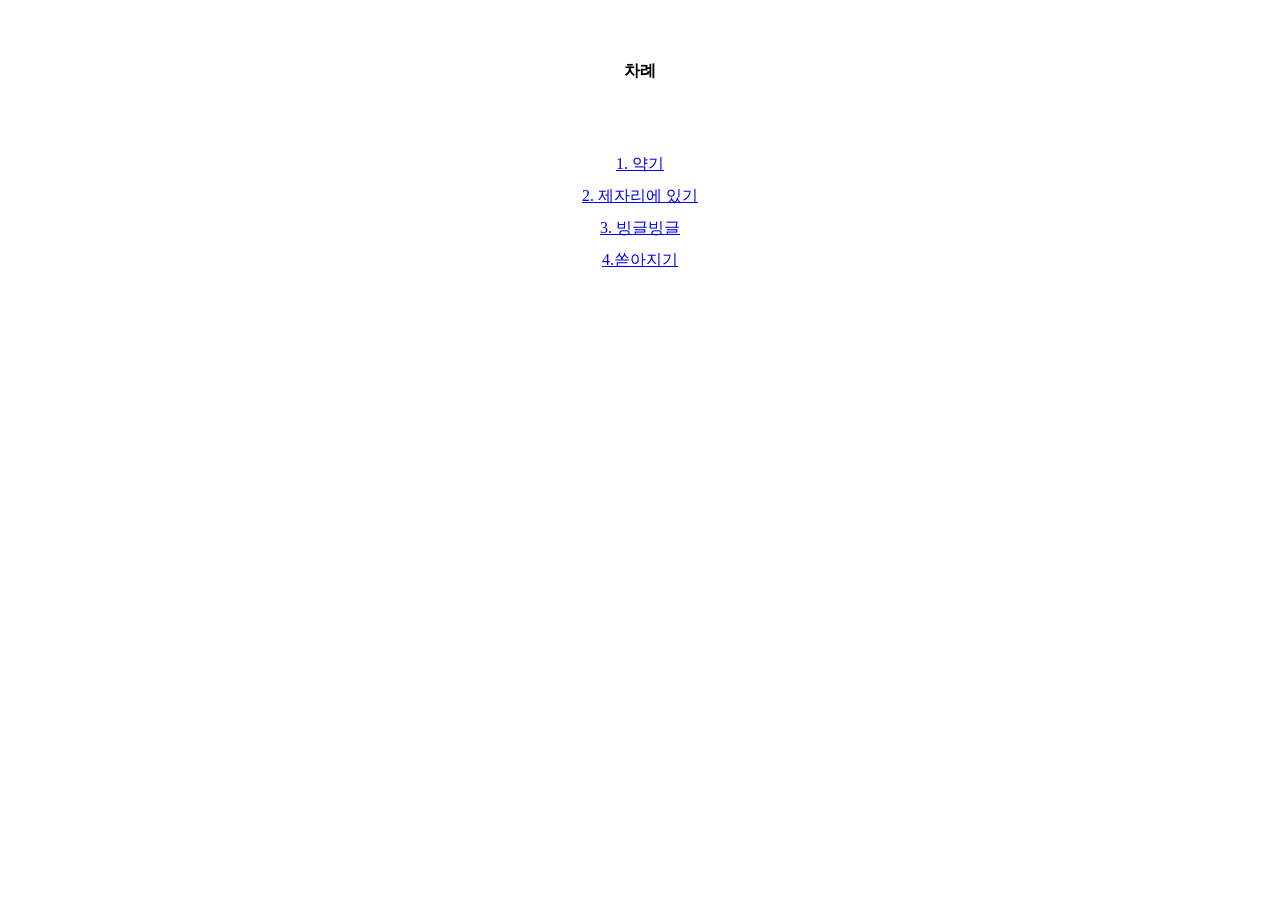
<file: index.html>
<!DOCTYPE html>
<html lang="ko">
<head>
    <meta charset="UTF-8">
    <meta name="viewport" content="width=device-width, initial-scale=1.0">
    <title>index</title>
    <link rel="stylesheet" href="index.css">
</head>
<body>
    <h1>차례</h1>
    <ol>
            <li><a href="brief.html">1. 약기</a></li>
            <li><a href="floorplan.html">2. 제자리에 있기</a></li>
            <li><a href="roundandround.html">3. 빙글빙글</a></li>
            <li><a href="roughlybug.html">4.쏟아지기</a></li>
    </ol>
</body>
</html>
</file>
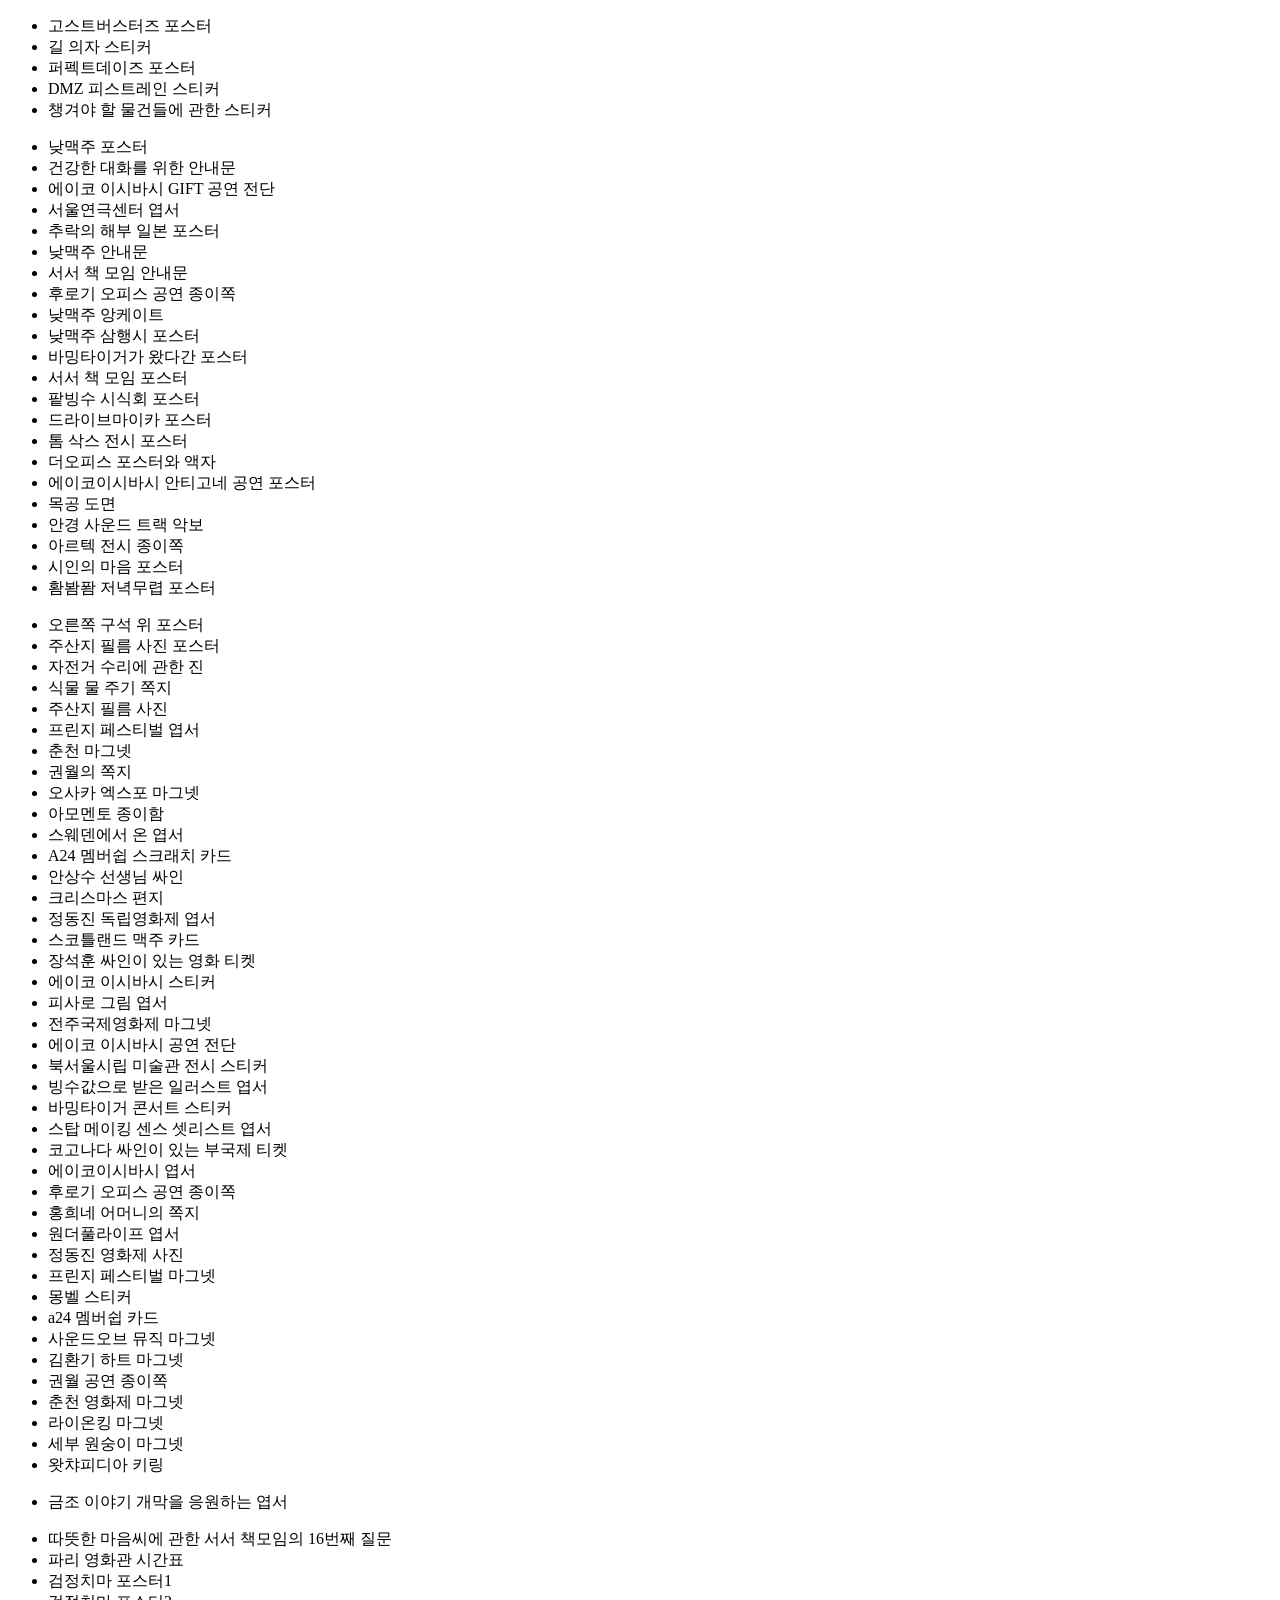
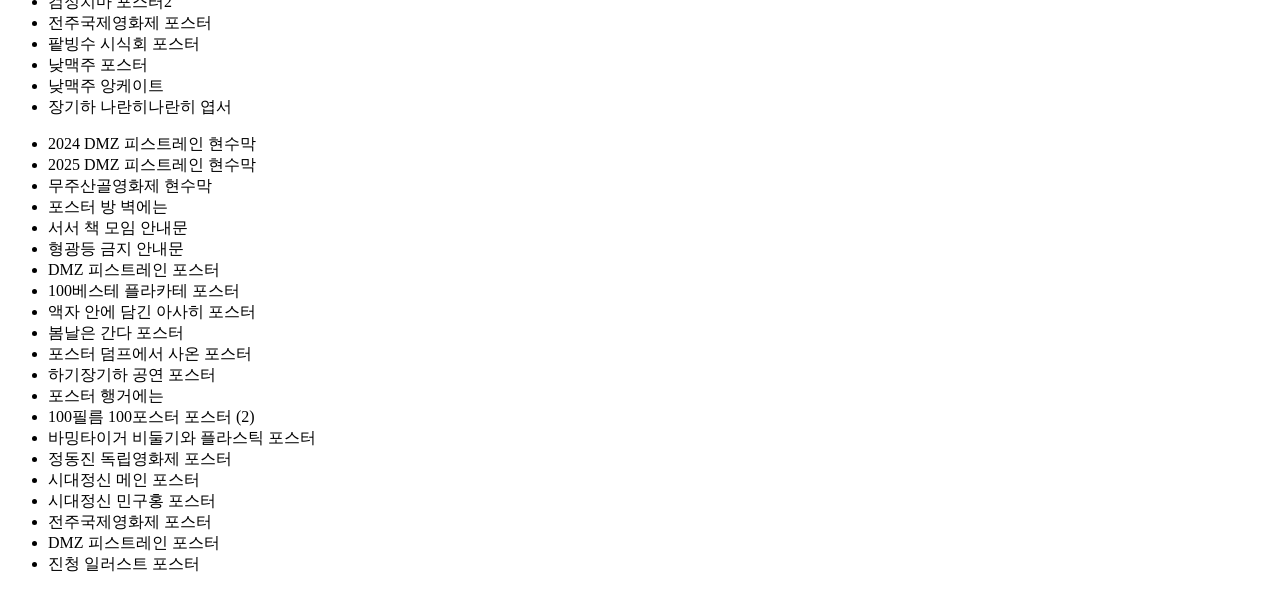
<file: brief.html>
<!DOCTYPE html>
<html lang="ko">
<head>
    <meta charset="UTF-8">
    <meta name="viewport" content="width=device-width, initial-scale=1.0">
    <title>1. 약기</title>
    <link rel="stylesheet" href="brief.html">
</head>
<body>
    <div class="entrance">
        <ul class="poster">
        <li>고스트버스터즈 포스터</li><li>길 의자 스티커</li><li>퍼펙트데이즈 포스터</li><li>DMZ 피스트레인 스티커</li><li>챙겨야 할 물건들에 관한 스티커</li>
        </ul>
    </div>
    <div class="living">
        <ul class="poster">
            <li>낮맥주 포스터</li><li>건강한 대화를 위한 안내문</li><li>에이코 이시바시 GIFT 공연 전단</li><li>서울연극센터 엽서</li><li>추락의 해부 일본 포스터</li><li>낮맥주 안내문</li><li>서서 책 모임 안내문</li><li>후로기 오피스 공연 종이쪽</li><li>낮맥주 앙케이트</li><li>낮맥주 삼행시 포스터</li><li>바밍타이거가 왔다간 포스터</li><li>서서 책 모임 포스터</li><li>팥빙수 시식회 포스터</li><li>드라이브마이카 포스터</li><li>톰 삭스 전시 포스터</li><li>더오피스 포스터와 액자</li><li>에이코이시바시 안티고네 공연 포스터</li><li>목공 도면</li><li>안경 사운드 트랙 악보</li><li>아르텍 전시 종이쪽</li><li>시인의 마음 포스터</li><li>홤봠퐘 저녁무렵 포스터</li>

        </ul>   
    </div>

    <div class="kitchen">
        <ul class="poster">
            <li>오른쪽 구석 위 포스터</li><li>주산지 필름 사진 포스터</li><li>자전거 수리에 관한 진</li><li>식물 물 주기 쪽지</li><li>주산지 필름 사진</li><li>프린지 페스티벌 엽서</li><li>춘천 마그넷</li><li>권월의 쪽지</li><li>오사카 엑스포 마그넷</li><li>아모멘토 종이함</li><li>스웨덴에서 온 엽서</li><li>A24 멤버쉽 스크래치 카드</li><li>안상수 선생님 싸인</li><li>크리스마스 편지</li><li>정동진 독립영화제 엽서</li><li>스코틀랜드 맥주 카드</li><li>장석훈 싸인이 있는 영화 티켓</li><li>에이코 이시바시 스티커</li><li>피사로 그림 엽서</li><li>전주국제영화제 마그넷</li><li>에이코 이시바시 공연 전단</li><li>북서울시립 미술관 전시 스티커</li><li>빙수값으로 받은 일러스트 엽서</li><li>바밍타이거 콘서트 스티커</li><li>스탑 메이킹 센스 셋리스트 엽서</li><li>코고나다 싸인이 있는 부국제 티켓</li><li>에이코이시바시 엽서</li><li>후로기 오피스 공연 종이쪽</li><li>홍희네 어머니의 쪽지</li><li>원더풀라이프 엽서</li><li>정동진 영화제 사진</li><li>프린지 페스티벌 마그넷</li><li>몽벨 스티커</li><li>a24 멤버쉽 카드</li><li>사운드오브 뮤직 마그넷</li><li>김환기 하트 마그넷</li><li>권월 공연 종이쪽</li><li>춘천 영화제 마그넷</li><li>라이온킹 마그넷</li><li>세부 원숭이 마그넷</li><li>왓챠피디아 키링</li>
        </ul>
    </div>    

    <div class="bedroom">
        <ul class="poster">
            <li>금조 이야기 개막을 응원하는 엽서</li>
         </ul>
        </div>   

    <div class="closet">
    <ul class="poster">
        <li>따뜻한 마음씨에 관한 서서 책모임의 16번째 질문</li><li>파리 영화관 시간표</li><li>검정치마 포스터1</li><li>검정치마 포스터2</li><li>전주국제영화제 포스터</li><li>팥빙수 시식회 포스터</li><li>낮맥주 포스터</li><li>낮맥주 앙케이트</li><li>장기하 나란히나란히 엽서</li>
    </ul>
    </div>

    <div class="workroom">
        <ul class="poster">
            <li>2024 DMZ 피스트레인 현수막</li><li>2025 DMZ 피스트레인 현수막</li><li>무주산골영화제 현수막</li><li>포스터 방 벽에는</li><li>서서 책 모임 안내문</li><li>형광등 금지 안내문</li><li>DMZ 피스트레인 포스터</li><li>100베스테 플라카테 포스터</li><li>액자 안에 담긴 아사히 포스터</li><li>봄날은 간다 포스터</li><li>포스터 덤프에서 사온 포스터</li><li>하기장기하 공연 포스터</li><li>포스터 행거에는</li><li>100필름 100포스터 포스터 (2)</li><li>바밍타이거 비둘기와 플라스틱 포스터</li><li>정동진 독립영화제 포스터</li><li>시대정신 메인 포스터</li><li>시대정신 민구홍 포스터</li><li>전주국제영화제 포스터</li><li>DMZ 피스트레인 포스터</li><li>진청 일러스트 포스터</li>
        </ul>
        </div>
</body>
</html>
</file>
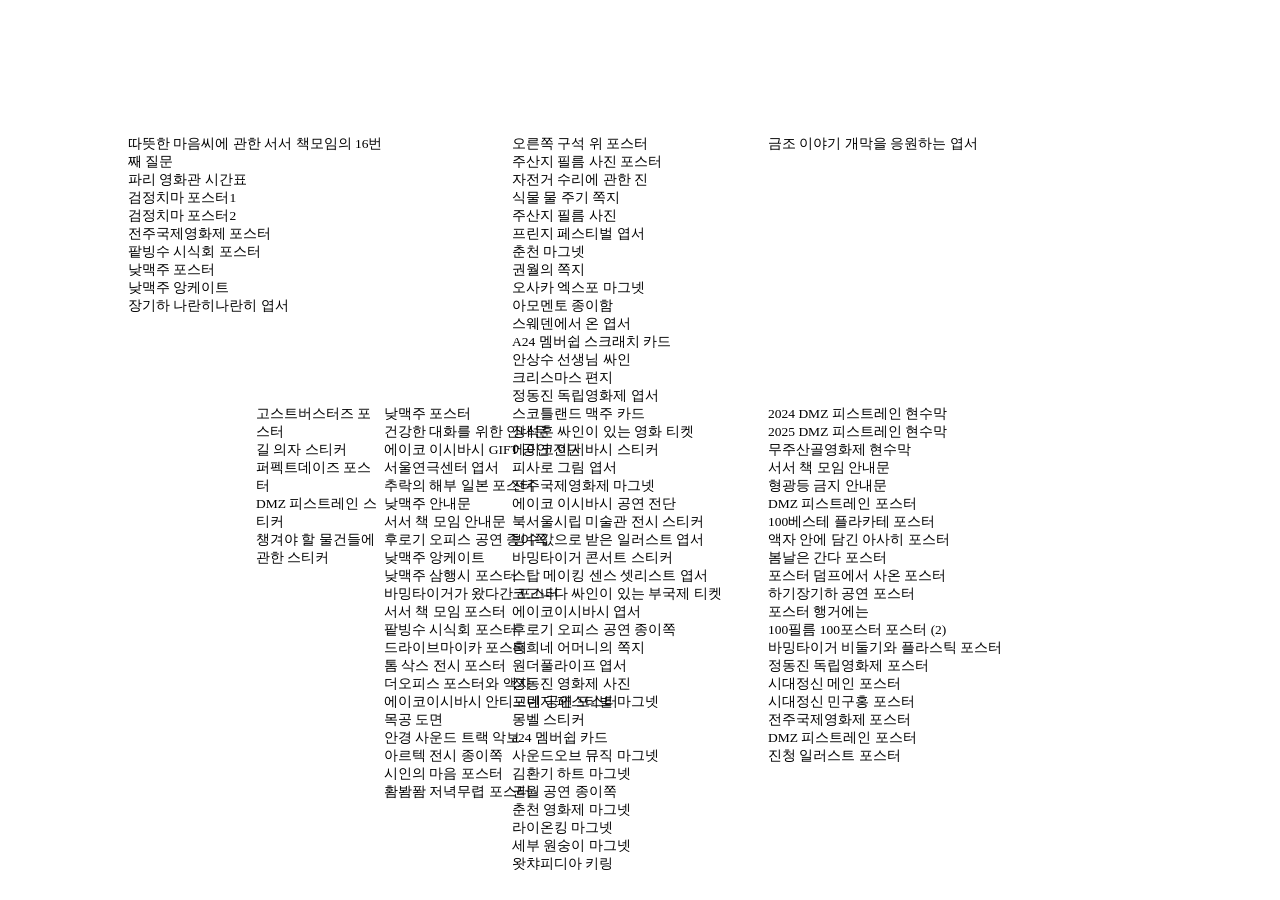
<file: floorplan.html>
<!DOCTYPE html>
<html lang="ko">
<head>
    <meta charset="UTF-8">
    <meta name="viewport" content="width=device-width, initial-scale=1.0">
    <title>Document</title>
    <link rel="stylesheet" href="floorplan.css">
</head>
<body>
    <div class="entrance">
        <ul class="poster">
        <li>고스트버스터즈 포스터</li><li>길 의자 스티커</li><li>퍼펙트데이즈 포스터</li><li>DMZ 피스트레인 스티커</li><li>챙겨야 할 물건들에 관한 스티커</li>
        </ul>
    </div>
    <div class="living">
        <ul class="poster">
            <li>낮맥주 포스터</li><li>건강한 대화를 위한 안내문</li><li>에이코 이시바시 GIFT 공연 전단</li><li>서울연극센터 엽서</li><li>추락의 해부 일본 포스터</li><li>낮맥주 안내문</li><li>서서 책 모임 안내문</li><li>후로기 오피스 공연 종이쪽</li><li>낮맥주 앙케이트</li><li>낮맥주 삼행시 포스터</li><li>바밍타이거가 왔다간 포스터</li><li>서서 책 모임 포스터</li><li>팥빙수 시식회 포스터</li><li>드라이브마이카 포스터</li><li>톰 삭스 전시 포스터</li><li>더오피스 포스터와 액자</li><li>에이코이시바시 안티고네 공연 포스터</li><li>목공 도면</li><li>안경 사운드 트랙 악보</li><li>아르텍 전시 종이쪽</li><li>시인의 마음 포스터</li><li>홤봠퐘 저녁무렵 포스터</li>

        </ul>   
    </div>

    <div class="kitchen">
        <ul class="poster">
            <li>오른쪽 구석 위 포스터</li><li>주산지 필름 사진 포스터</li><li>자전거 수리에 관한 진</li><li>식물 물 주기 쪽지</li><li>주산지 필름 사진</li><li>프린지 페스티벌 엽서</li><li>춘천 마그넷</li><li>권월의 쪽지</li><li>오사카 엑스포 마그넷</li><li>아모멘토 종이함</li><li>스웨덴에서 온 엽서</li><li>A24 멤버쉽 스크래치 카드</li><li>안상수 선생님 싸인</li><li>크리스마스 편지</li><li>정동진 독립영화제 엽서</li><li>스코틀랜드 맥주 카드</li><li>장석훈 싸인이 있는 영화 티켓</li><li>에이코 이시바시 스티커</li><li>피사로 그림 엽서</li><li>전주국제영화제 마그넷</li><li>에이코 이시바시 공연 전단</li><li>북서울시립 미술관 전시 스티커</li><li>빙수값으로 받은 일러스트 엽서</li><li>바밍타이거 콘서트 스티커</li><li>스탑 메이킹 센스 셋리스트 엽서</li><li>코고나다 싸인이 있는 부국제 티켓</li><li>에이코이시바시 엽서</li><li>후로기 오피스 공연 종이쪽</li><li>홍희네 어머니의 쪽지</li><li>원더풀라이프 엽서</li><li>정동진 영화제 사진</li><li>프린지 페스티벌 마그넷</li><li>몽벨 스티커</li><li>a24 멤버쉽 카드</li><li>사운드오브 뮤직 마그넷</li><li>김환기 하트 마그넷</li><li>권월 공연 종이쪽</li><li>춘천 영화제 마그넷</li><li>라이온킹 마그넷</li><li>세부 원숭이 마그넷</li><li>왓챠피디아 키링</li>
        </ul>
    </div>    

    <div class="bedroom">
        <ul class="poster">
            <li>금조 이야기 개막을 응원하는 엽서</li>
         </ul>
        </div>   

    <div class="closet">
    <ul class="poster">
        <li>따뜻한 마음씨에 관한 서서 책모임의 16번째 질문</li><li>파리 영화관 시간표</li><li>검정치마 포스터1</li><li>검정치마 포스터2</li><li>전주국제영화제 포스터</li><li>팥빙수 시식회 포스터</li><li>낮맥주 포스터</li><li>낮맥주 앙케이트</li><li>장기하 나란히나란히 엽서</li>
    </ul>
    </div>

    <div class="workroom">
        <ul class="poster">
            <li>2024 DMZ 피스트레인 현수막</li><li>2025 DMZ 피스트레인 현수막</li><li>무주산골영화제 현수막</li><li>서서 책 모임 안내문</li><li>형광등 금지 안내문</li><li>DMZ 피스트레인 포스터</li><li>100베스테 플라카테 포스터</li><li>액자 안에 담긴 아사히 포스터</li><li>봄날은 간다 포스터</li><li>포스터 덤프에서 사온 포스터</li><li>하기장기하 공연 포스터</li><li>포스터 행거에는</li><li>100필름 100포스터 포스터 (2)</li><li>바밍타이거 비둘기와 플라스틱 포스터</li><li>정동진 독립영화제 포스터</li><li>시대정신 메인 포스터</li><li>시대정신 민구홍 포스터</li><li>전주국제영화제 포스터</li><li>DMZ 피스트레인 포스터</li><li>진청 일러스트 포스터</li>
        </ul>
        </div>
</body>
</html>
</file>
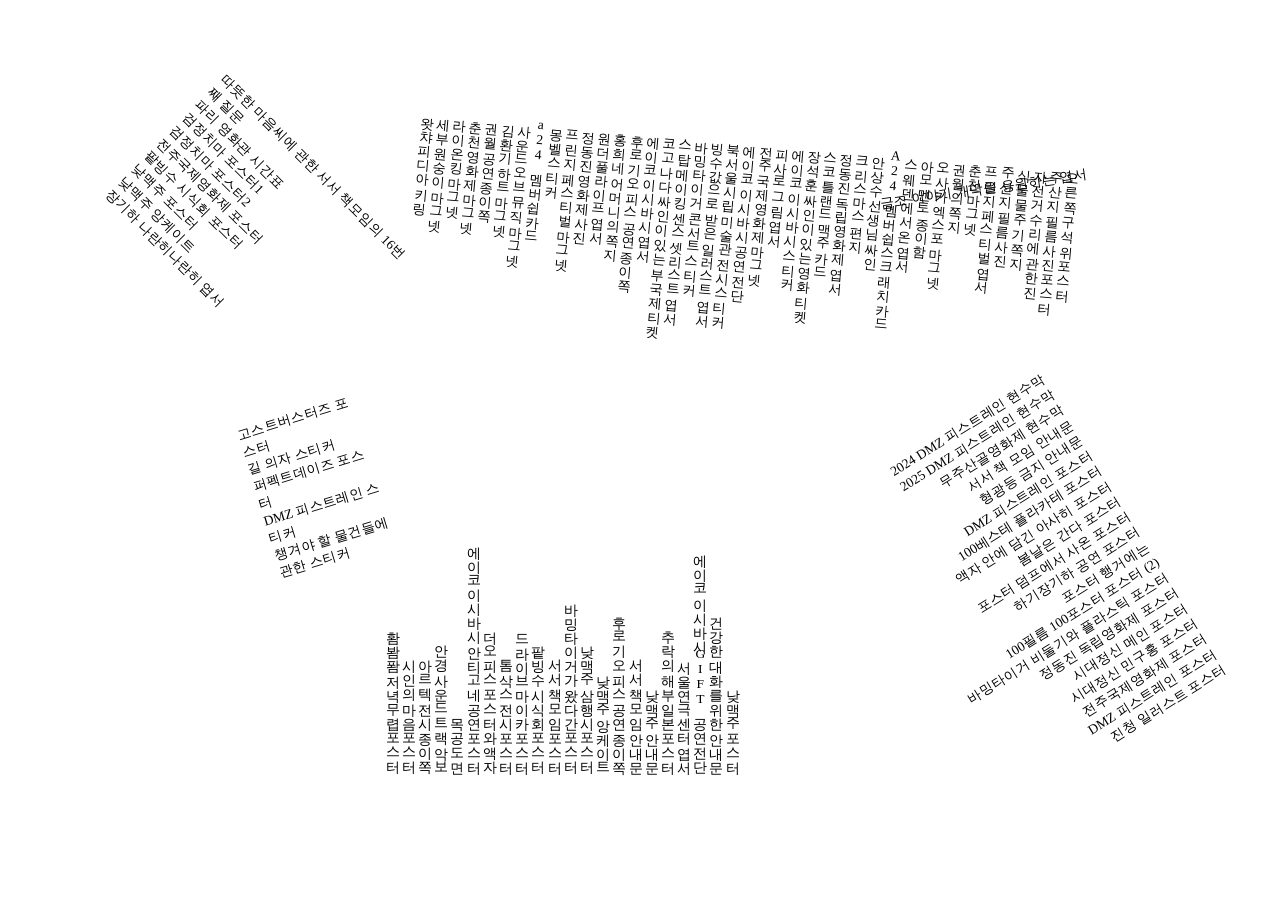
<file: roughlybug.html>
<!DOCTYPE html>
<html lang="ko">
<head>
    <meta charset="UTF-8">
    <meta name="viewport" content="width=device-width, initial-scale=1.0">
    <title>Document</title>
    <link rel="stylesheet" href="roughlybug.css">
</head>
<body>
    <div class="entrance">
        <ul class="poster">
        <li>고스트버스터즈 포스터</li><li>길 의자 스티커</li><li>퍼펙트데이즈 포스터</li><li>DMZ 피스트레인 스티커</li><li>챙겨야 할 물건들에 관한 스티커</li>
        </ul>
    </div>
    <div class="living">
        <ul class="poster">
            <li>낮맥주 포스터</li><li>건강한 대화를 위한 안내문</li><li>에이코 이시바시 GIFT 공연 전단</li><li>서울연극센터 엽서</li><li>추락의 해부 일본 포스터</li><li>낮맥주 안내문</li><li>서서 책 모임 안내문</li><li>후로기 오피스 공연 종이쪽</li><li>낮맥주 앙케이트</li><li>낮맥주 삼행시 포스터</li><li>바밍타이거가 왔다간 포스터</li><li>서서 책 모임 포스터</li><li>팥빙수 시식회 포스터</li><li>드라이브마이카 포스터</li><li>톰 삭스 전시 포스터</li><li>더오피스 포스터와 액자</li><li>에이코이시바시 안티고네 공연 포스터</li><li>목공 도면</li><li>안경 사운드 트랙 악보</li><li>아르텍 전시 종이쪽</li><li>시인의 마음 포스터</li><li>홤봠퐘 저녁무렵 포스터</li>

        </ul>   
    </div>

    <div class="kitchen">
        <ul class="poster">
            <li>오른쪽 구석 위 포스터</li><li>주산지 필름 사진 포스터</li><li>자전거 수리에 관한 진</li><li>식물 물 주기 쪽지</li><li>주산지 필름 사진</li><li>프린지 페스티벌 엽서</li><li>춘천 마그넷</li><li>권월의 쪽지</li><li>오사카 엑스포 마그넷</li><li>아모멘토 종이함</li><li>스웨덴에서 온 엽서</li><li>A24 멤버쉽 스크래치 카드</li><li>안상수 선생님 싸인</li><li>크리스마스 편지</li><li>정동진 독립영화제 엽서</li><li>스코틀랜드 맥주 카드</li><li>장석훈 싸인이 있는 영화 티켓</li><li>에이코 이시바시 스티커</li><li>피사로 그림 엽서</li><li>전주국제영화제 마그넷</li><li>에이코 이시바시 공연 전단</li><li>북서울시립 미술관 전시 스티커</li><li>빙수값으로 받은 일러스트 엽서</li><li>바밍타이거 콘서트 스티커</li><li>스탑 메이킹 센스 셋리스트 엽서</li><li>코고나다 싸인이 있는 부국제 티켓</li><li>에이코이시바시 엽서</li><li>후로기 오피스 공연 종이쪽</li><li>홍희네 어머니의 쪽지</li><li>원더풀라이프 엽서</li><li>정동진 영화제 사진</li><li>프린지 페스티벌 마그넷</li><li>몽벨 스티커</li><li>a24 멤버쉽 카드</li><li>사운드오브 뮤직 마그넷</li><li>김환기 하트 마그넷</li><li>권월 공연 종이쪽</li><li>춘천 영화제 마그넷</li><li>라이온킹 마그넷</li><li>세부 원숭이 마그넷</li><li>왓챠피디아 키링</li>
        </ul>
    </div>    

    <div class="bedroom">
        <ul class="poster">
            <li>금조 이야기 개막을 응원하는 엽서</li>
         </ul>
        </div>   

    <div class="closet">
    <ul class="poster">
        <li>따뜻한 마음씨에 관한 서서 책모임의 16번째 질문</li><li>파리 영화관 시간표</li><li>검정치마 포스터1</li><li>검정치마 포스터2</li><li>전주국제영화제 포스터</li><li>팥빙수 시식회 포스터</li><li>낮맥주 포스터</li><li>낮맥주 앙케이트</li><li>장기하 나란히나란히 엽서</li>
    </ul>
    </div>

    <div class="workroom">
        <ul class="poster">
            <li>2024 DMZ 피스트레인 현수막</li><li>2025 DMZ 피스트레인 현수막</li><li>무주산골영화제 현수막</li><li>서서 책 모임 안내문</li><li>형광등 금지 안내문</li><li>DMZ 피스트레인 포스터</li><li>100베스테 플라카테 포스터</li><li>액자 안에 담긴 아사히 포스터</li><li>봄날은 간다 포스터</li><li>포스터 덤프에서 사온 포스터</li><li>하기장기하 공연 포스터</li><li>포스터 행거에는</li><li>100필름 100포스터 포스터 (2)</li><li>바밍타이거 비둘기와 플라스틱 포스터</li><li>정동진 독립영화제 포스터</li><li>시대정신 메인 포스터</li><li>시대정신 민구홍 포스터</li><li>전주국제영화제 포스터</li><li>DMZ 피스트레인 포스터</li><li>진청 일러스트 포스터</li>
        </ul>
        </div>
</body>
</html>
</file>
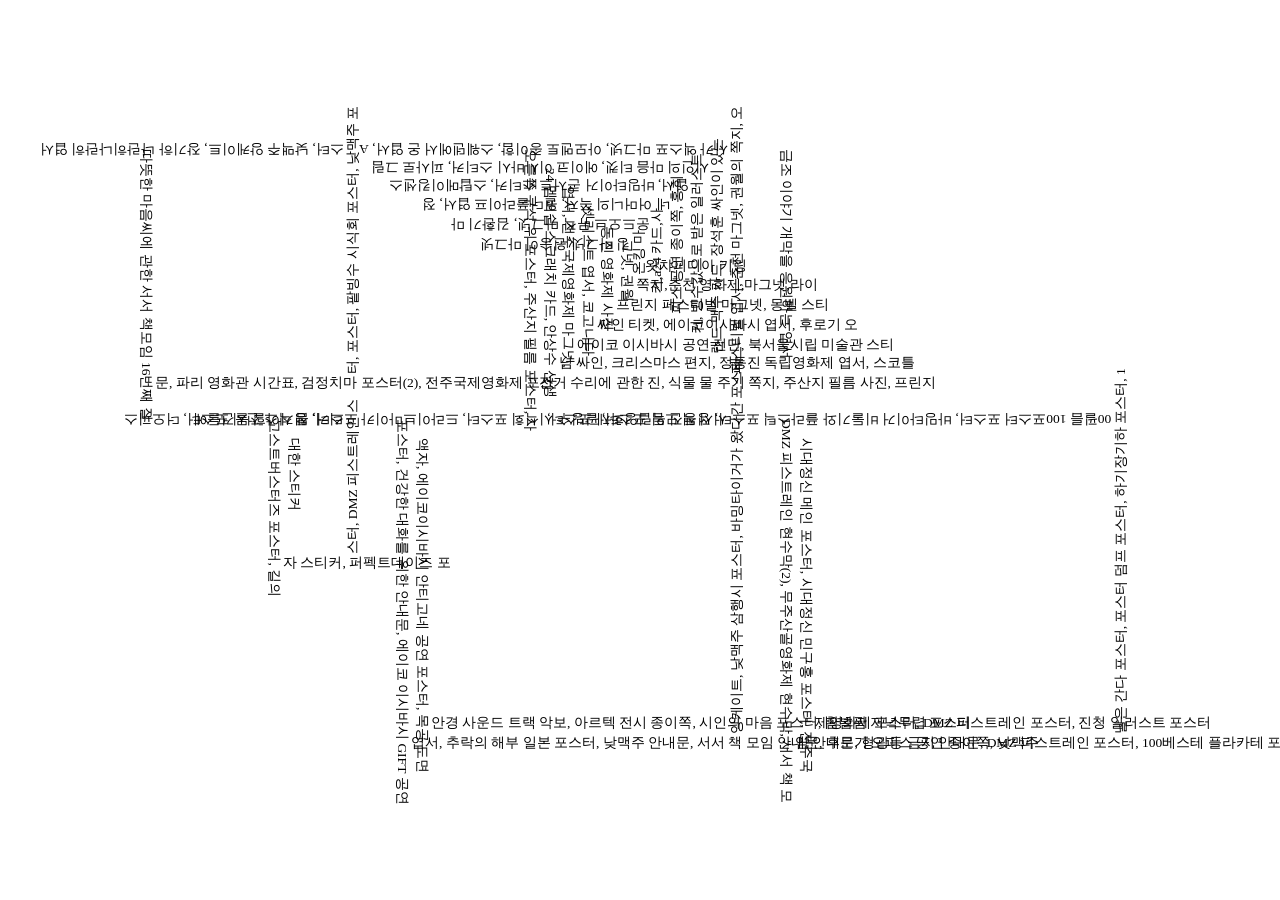
<file: roundandround.html>
<!DOCTYPE html>
<html lang="ko">
<head>
    <meta charset="UTF-8">
    <meta name="viewport" content="width=device-width, initial-scale=1.0">
    <title>Document</title>
    <link rel="stylesheet" href="roundandround.css">
</head>
<body>
    <section class="closet">
        <p class="poster-left">따뜻한 마음씨에 관한 서서 책모임 16번째 질</p>
        <p class="poster-bottom">문, 파리 영화관 시간표, 검정치마 포스터(2), 전주국제영화제 포스</p>
        <p class="poster-right">터, 포스터, 팥빙수 시식회 포스터, 낮맥주 포</p>
        <p class="poster-top">스터, 낮맥주 앙케이트, 장기하 나란히나란히 엽서</p>
    </section>

    <section class="bathroom"></section>


    <section class="kitchen">

        <p class="poster-left">오른쪽 구석 위 포스터, 주산지 필름 포스터, 자</p>
        <p class="poster-bottom">전거 수리에 관한 진, 식물 물 주기 쪽지, 주산지 필름 사진, 프린지</p>
        <p class="poster-right">페스티벌 엽서, 춘천 마그넷, 권월의 쪽지, 오</p>
        <p class="poster-top">사카 엑스포 마그넷, 아모멘토 종이함, 스웨덴에서 온 엽서, A</p>

        <p class="poster-left2">24 멤버쉽 스크래치 카드, 안상수 선생</p>
        <p class="poster-bottom2">님 싸인, 크리스마스 편지, 정동진 독립영화제 엽서, 스코틀</p>
        <p class="poster-right2">랜드 맥주 카드, 장석훈 싸인이 있는</p>
        <p class="poster-top2">시인의 마음 티켓, 에이코 이시바시 스티커, 피사로 그림</p>  

        <p class="poster-left3">엽서, 전주국제영화제 마그넷,</p>   
        <p class="poster-bottom3">에이코 이시바시 공연 전단, 북서울시립 미술관 스티</p>  
        <p class="poster-right3">커, 빙수값으로 받은 일러스트</p>
        <p class="poster-top3"> 엽서, 바밍타이거 콘서트 스티커, 스탑메이킹센스</p>

        <p class="poster-left4">셋리스트 엽서, 코고나다</p>   
        <p class="poster-bottom4">싸인 티켓, 에이코이시바시 엽서, 후로기 오</p>
        <p class="poster-right4">피스 공연 종이쪽, 홍희</p>
        <p class="poster-top4">네 어머니의 쪽지, 원더풀라이프 엽서, 정</p>

        <p class="poster-left5">동진 영화제 사진</p>   
        <p class="poster-bottom5"> 프린지 페스티벌 마그넷, 몽벨 스티</p>
        <p class="poster-right5">커,a24 카드,사</p>
        <p class="poster-top5">운드오브 뮤직 마그넷, 김환기 마</p>

        <p class="poster-left6">그넷, 권월</p>   
        <p class="poster-bottom6">쪽지,춘천 영화제,마그넷,라이</p>
        <p class="poster-right6">온킹 마</p>
        <p class="poster-top6">킹 마그넷,원숭이 마그넷</p>
        <p class="poster-bottom7">왓챠피디아 키링</p>
    </section>



    <section class="bedroom">
        <p class="poster-left">금조 이야기 개막을 응원하는 엽서</p>
    </section>



    <section class="workroom">
        <p class="poster-left">DMZ 피스트레인 현수막(2), 무주산골영화제 현수막, 서서 책 모</p>
        <p class="poster-bottom">임 안내문, 형광등 금지 안내문, DMZ 피스트레인 포스터, 100베스테 플라카테 포스터, 아사히 포스터, 봄</p>
        <p class="poster-right">날은 간다 포스터, 포스터 덤프 포스터, 하기장기하 포스터, 1</p>
        <p class="poster-top">00필름 100포스터 포스터, 바밍타이거 비둘기와 플라스틱 포스터, 정동진 독립영화제 포스터,</p>
        <p class="poster-left2">시대정신 메인 포스터, 시대정신 민구홍 포스터, 전주국</p>   
        <p class="poster-bottom2">제영화제 포스터, DMZ 피스트레인 포스터, 진청 일러스트 포스터</p>
    </section>


    <section class="living">
        <p class="poster-left">포스터, 건강한 대화를 위한 안내문, 에이코 이시바시 GIFT 공연</p>
        <p class="poster-bottom"> 엽서, 추락의 해부 일본 포스터, 낮맥주 안내문, 서서 책 모임 안내문, 후로기 오피스 공연 종이쪽, 낮맥주</p>
        <p class="poster-right">앙케이트, 낮맥주 삼행시 포스터, 바밍타이거가 왔다간 포스터</p>
        <p class="poster-top">서서 책 모임 포스터, 팥빙수 시식회 포스터, 드라이브마이카 포스터, 톰 삭스 전시 포스터, 더오피스</p>
        <p class="poster-left2">액자, 에이코이시바시 안티고네 공연 포스터, 목공 도면</p>   
        <p class="poster-bottom2">안경 사운드 트랙 악보, 아르텍 전시 종이쪽, 시인의 마음 포스터, 홤봠퐘 저녁무렵 포스터</p>
    </section>

    <section class="entrance">
        <p class="poster-left">고스트버스터즈 포스터, 길의</p>
        <p class="poster-bottom">자 스티커, 퍼펙트데이즈 포</p>
        <p class="poster-right">스터, DMZ 피스트레인 스</p>
        <p class="poster-top">티커, 챙겨야할 물건들에</p>

        <p class="poster-left2">대한 스티커</p>
    </section>
</body>
</html>
</file>
<file: index.css>
h1 {
    font-size: 16px;
    padding: 50px;
    text-align: center;
    /* border: 1px solid black; */
}

ol {
    font-size: 16px;
    line-height: 32px;
    list-style: none;
    text-align: center;
    /* border: 1px solid black; */
    padding-left: 0;
}
</file>
<file: floorplan.css>
body {
    font-size: 1.5vh;
    list-style: none;

}

div {
    position: absolute;
    /* border: 0.3px solid lightgray; */
}

ul {
    list-style: none;
    padding: 0;
    margin: 0;
    /* background-color: aqua; */
}

.closet {
    width: 20vw;
    height: 30vh;
    left: 10vw;
    top: 15vh;
    /* background-color: aliceblue; */
}

.bathroom {
    width: 10vw;
    height: 30vh;
    left: 30vw;
    top: 15vh;
    /* background-color:aqua; */
}


.kitchen {
    width: 20vw;
    height: 30vh;
    left: 40vw;
    top: 15vh;
    /* background-color: yellowgreen; */
}



.bedroom {
    width: 20vw;
    height: 30vh;
    left: 60vw;
    top: 15vh;
    /* background-color:cadetblue; */
}


.workroom {
    width: 30vw;
    height: 40vh;
    left: 60vw;
    top: 45vh;
    /* background-color: indianred; */
}


.living {
    
    width: 30vw;
    height: 40vh;
    left: 30vw;
    top: 45vh;
    /* background-color: greenyellow; */
}

.entrance {
    width: 10vw;
    height: 20vh;
    left: 20vw;
    top: 45vh;
    /* background-color: lemonchiffon; */
}
</file>
<file: roughlybug.css>
body {
    font-size: 1.5vh;
    list-style: none;
}

div {
    position: absolute;
    /* border: 0.3px solid lightgray; */
}

ul {
    list-style: none;
    padding: 0;
    margin: 0;
    position: absolute;
    /* background-color: aqua; */
}

.closet {
    width: 20vw;
    height: 30vh;
    left: 10vw;
    top: 15vh;
    /* background-color: aliceblue; */
}

.closet ul {
    transform: rotate(45deg);
}

.bathroom {
    width: 10vw;
    height: 30vh;
    left: 30vw;
    top: 15vh;
    /* background-color:aqua; */
}

.kitchen {
    width: 20vw;
    height: 30vh;
    left: 32vw;
    top: 15vh;
    line-height: 10px;
    /* background-color: yellowgreen; */
}

.kitchen ul {
    writing-mode: vertical-rl;
    text-orientation: upright;
    line-height: 1.2;
    transform: rotate(5deg);
    word-spacing: -1em;
}

.bedroom {
    width: 20vw;
    height: 30vh;
    left: 65vw;
    top: 15vh;
    /* background-color:cadetblue; */
}

.bedroom ul {
    text-align: right;
    right: 0;
    top:5vh;
    transform: rotate(-8deg);
}

.workroom {
    width: 30vw;
    height: 40vh;
    left: 60vw;
    top: 45vh;
    /* background-color: indianred; */
}

.workroom ul {
    text-align: right;
    right: 0;
    transform: rotate(-32deg);
}


.living {
    width: 30vw;
    height: 40vh;
    left: 30vw;
    top: 45vh;
    /* background-color: greenyellow; */
}

.living ul {
    text-orientation: upright;
    writing-mode: vertical-rl;
    bottom:0px;
    text-align: right;
    line-height: 1.2;
    transform: rotate();
    word-spacing: -1em;
    /* border: 1px solid black; */
}


.entrance {
    width: 10vw;
    height: 20vh;
    left: 20vw;
    top: 45vh;
    /* background-color: lemonchiffon; */
}

.entrance ul {
    transform: rotate(-17deg);
}
</file>
<file: roundandround.css>
section {
    position: absolute;
}

.closet {
    width: 20vw;
    height: 30vh;
    left: 10vw;
    top: 15vh;
}

.bathroom {
    width: 10vw;
    height: 30vh;
    left: 30vw;
    top: 15vh;
}


.kitchen {
    width: 20vw;
    height: 30vh;
    left: 40vw;
    top: 15vh;
}


.bedroom {
    width: 20vw;
    height: 30vh;
    left: 60vw;
    top: 15vh;
}


.workroom {
    width: 30vw;
    height: 40vh;
    left: 60vw;
    top: 45vh;
}


.living {
    
    width: 30vw;
    height: 40vh;
    left: 30vw;
    top: 45vh;
}

.entrance {
    width: 10vw;
    height: 20vh;
    left: 20vw;
    top: 45vh;
}

p {
    position: absolute;
    white-space: nowrap;
    font-size: 1.5vh;
}

.poster-left {
    top: 0;
    left: 3vh;
    transform: rotate(90deg);
    transform-origin: top left;
}

.poster-left2 {
    top: 2.2vh;
    left: 5.2vh;
    transform: rotate(90deg);
    transform-origin: top left;
}

.poster-left3 {
    top: 4.2vh;
    left: 7.2vh;
    transform: rotate(90deg);
    transform-origin: top left;
}

.poster-left4 {
    top: 6.4vh;
    left: 9.4vh;
    transform: rotate(90deg);
    transform-origin: top left;
}

.poster-left5 {
    top: 8.6vh;
    left: 11.6vh;
    transform: rotate(90deg);
    transform-origin: top left;
}

.poster-left6 {
    top: 10vh;
    left: 13.8vh;
    transform: rotate(90deg);
    transform-origin: top left;
}


.poster-bottom {
    bottom: 0;
    left: 3vh;
}

.poster-bottom2 {
    bottom: 2.2vh;
    left: 5.2vh;
}

.poster-bottom3 {
    bottom: 4.2vh;
    left: 7.2vh;
}

.poster-bottom4 {
    bottom: 6.4vh;
    left: 9.4vh;
}

.poster-bottom5 {
    bottom: 8.6vh;
    left: 11.6vh;
}

.poster-bottom6 {
    bottom: 10.8vh;
    left: 13.8vh;
}

.poster-bottom7 {
    bottom: 13vh;
    left: 14.8vh;
}

.poster-right {
    bottom: 2vh;
    right: 2.5vh;
    width: 0;                    
    transform-origin: bottom left;  
    transform: rotate(-90deg);
}

.poster-right2 {
    bottom: 4.2vh;
    right: 4.7vh;
    width: 0;                    
    transform-origin: bottom left; 
    transform: rotate(-90deg);
}

.poster-right3 {
    bottom: 6.4vh;
    right: 6.9vh;
    width: 0;                    
    transform-origin: bottom left;  
    transform: rotate(-90deg);
}

.poster-right4 {
    bottom: 8.6vh;
    right: 9.1vh;
    width: 0;                     
    transform-origin: bottom left;  
    transform: rotate(-90deg);
}

.poster-right5 {
    bottom: 10.8vh;
    right: 11.3vh;
    width: 0;                     
    transform-origin: bottom left; 
    transform: rotate(-90deg);
}

.poster-right6 {
    bottom:13vh;
    right: 13.3vh;
    width: 0;                     
    transform-origin: bottom left;  
    transform: rotate(-90deg);
}


.poster-top {
    top: 1vh;
    right: 4.5vh;            
    transform: rotate(-180deg);
    transform-origin: top;
}

.poster-top2 {
    top: 3vh;
    right: 6.5vh;         
    transform: rotate(-180deg);
    transform-origin: top;
}


.poster-top3 {
    top: 5vh;
    right: 8.7vh;             
    transform: rotate(-180deg);
    transform-origin: top;
}

.poster-top4 {
    top: 7.2vh;
    right: 10.9vh;             
    transform: rotate(-180deg);
    transform-origin: top;
}

.poster-top5 {
    top: 9.4vh;
    right: 13.1vh;            
    transform: rotate(-180deg);
    transform-origin: top;
}

.poster-top6 {
    top: 11.6vh;
    right: 15.3vh;            
    transform: rotate(-180deg);
    transform-origin: top;
}
</file>
